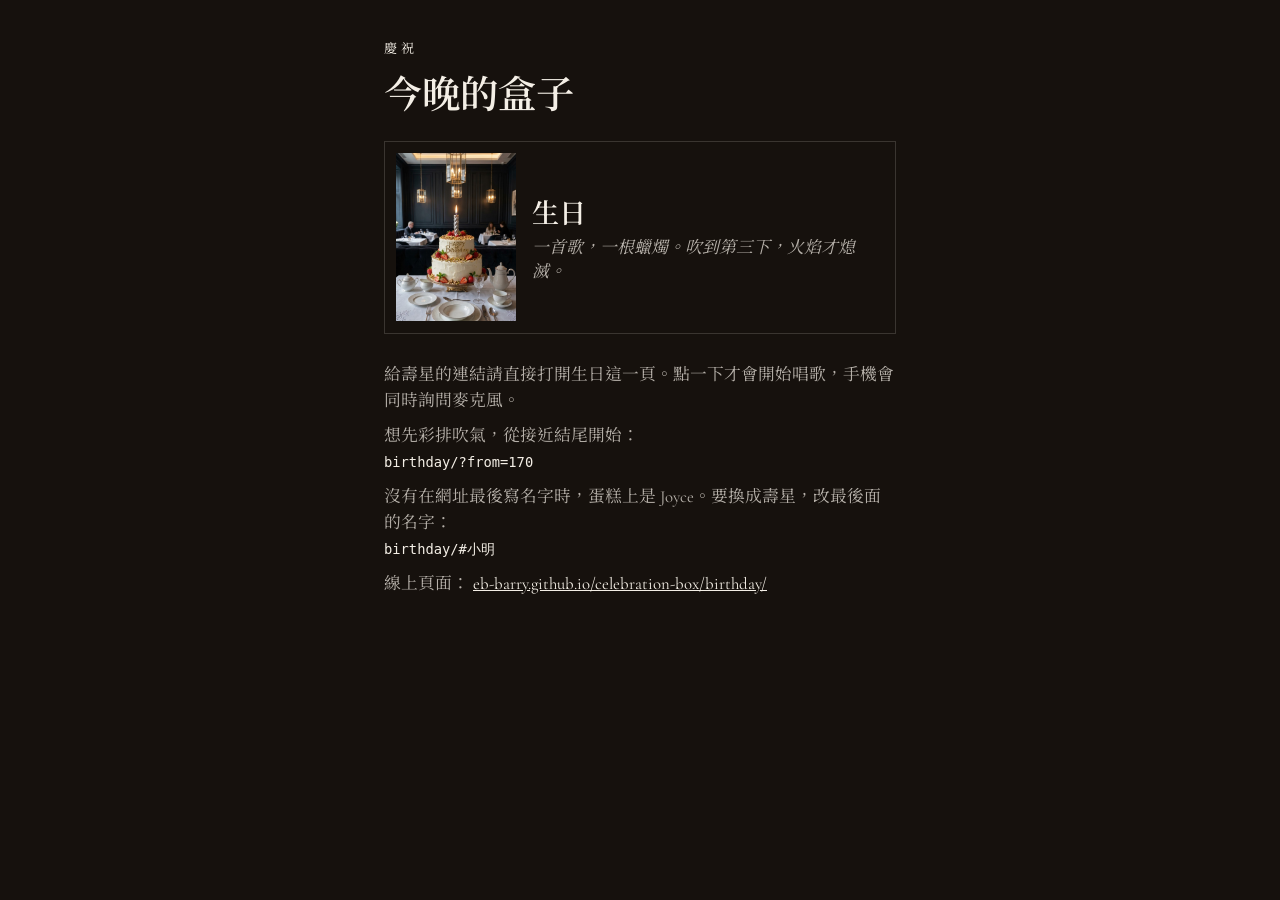
<file: index.html>
<!doctype html>
<html lang="zh-Hant">
  <head>
    <meta charset="utf-8" />
    <meta name="viewport" content="width=device-width, initial-scale=1" />
    <meta name="theme-color" content="#16110d" />
    <meta name="apple-mobile-web-app-title" content="生日" />
    <title>慶祝</title>
    <link rel="icon" type="image/png" sizes="512x512" href="birthday/icon-512.png" />
    <link rel="icon" type="image/png" sizes="192x192" href="birthday/icon-192.png" />
    <link rel="apple-touch-icon" href="birthday/icon-512.png" />
    <link rel="manifest" href="manifest.webmanifest" />
    <link rel="preconnect" href="https://fonts.googleapis.com" />
    <link rel="preconnect" href="https://fonts.gstatic.com" crossorigin />
    <link
      href="https://fonts.googleapis.com/css2?family=Cormorant+Garamond:ital,wght@0,500;0,600;1,500&family=Noto+Serif+TC:wght@500;600&display=swap"
      rel="stylesheet"
    />
    <style>
      :root {
        color-scheme: dark;
        --cream: #f4efe6;
        --dim: rgba(244, 239, 230, 0.72);
        --ink: #16110d;
        --line: rgba(244, 239, 230, 0.16);
      }

      * { box-sizing: border-box; }

      body {
        margin: 0;
        min-height: 100vh;
        background: var(--ink);
        color: var(--cream);
        font-family: "Cormorant Garamond", "Noto Serif TC", "Songti TC", Palatino, serif;
      }

      main {
        width: min(32rem, calc(100% - 2.4rem));
        margin: 0 auto;
        padding: 2.4rem 0 3rem;
      }

      .eyebrow {
        margin: 0;
        letter-spacing: 0.28em;
        font-size: 0.82rem;
      }

      h1 {
        margin: 0.4rem 0 1.4rem;
        font-size: 2.4rem;
        font-weight: 600;
      }

      .scene {
        display: grid;
        grid-template-columns: 7.5rem 1fr;
        gap: 1rem;
        align-items: center;
        padding: 0.7rem;
        border: 1px solid var(--line);
        color: inherit;
        text-decoration: none;
      }

      .scene img {
        width: 7.5rem;
        height: 10.5rem;
        object-fit: cover;
        object-position: center 42%;
      }

      .scene strong,
      .scene em {
        display: block;
      }

      .scene strong {
        font-size: 1.7rem;
        font-weight: 600;
        font-style: normal;
      }

      .scene em {
        margin-top: 0.35rem;
        color: var(--dim);
        font-size: 1.05rem;
        line-height: 1.4;
      }

      .notes {
        margin-top: 1.8rem;
        color: var(--dim);
        font-size: 1.05rem;
        line-height: 1.55;
      }

      .notes p { margin: 0.55rem 0; }

      code {
        font-family: ui-monospace, monospace;
        font-size: 0.82em;
        color: var(--cream);
      }

      a.plain {
        color: var(--cream);
      }
    </style>
  </head>
  <body>
    <main>
      <p class="eyebrow">慶祝</p>
      <h1>今晚的盒子</h1>
      <a class="scene" href="birthday/">
        <img src="birthday%20cake.jpg" alt="" />
        <span>
          <strong>生日</strong>
          <em>一首歌，一根蠟燭。吹到第三下，火焰才熄滅。</em>
        </span>
      </a>
      <section class="notes">
        <p>給壽星的連結請直接打開生日這一頁。點一下才會開始唱歌，手機會同時詢問麥克風。</p>
        <p>想先彩排吹氣，從接近結尾開始：<br /><code>birthday/?from=170</code></p>
        <p>沒有在網址最後寫名字時，蛋糕上是 Joyce。要換成壽星，改最後面的名字：<br /><code>birthday/#小明</code></p>
        <p>
          線上頁面：
          <a class="plain" href="https://eb-barry.github.io/celebration-box/birthday/">eb-barry.github.io/celebration-box/birthday/</a>
        </p>
      </section>
    </main>
  </body>
</html>
</file>
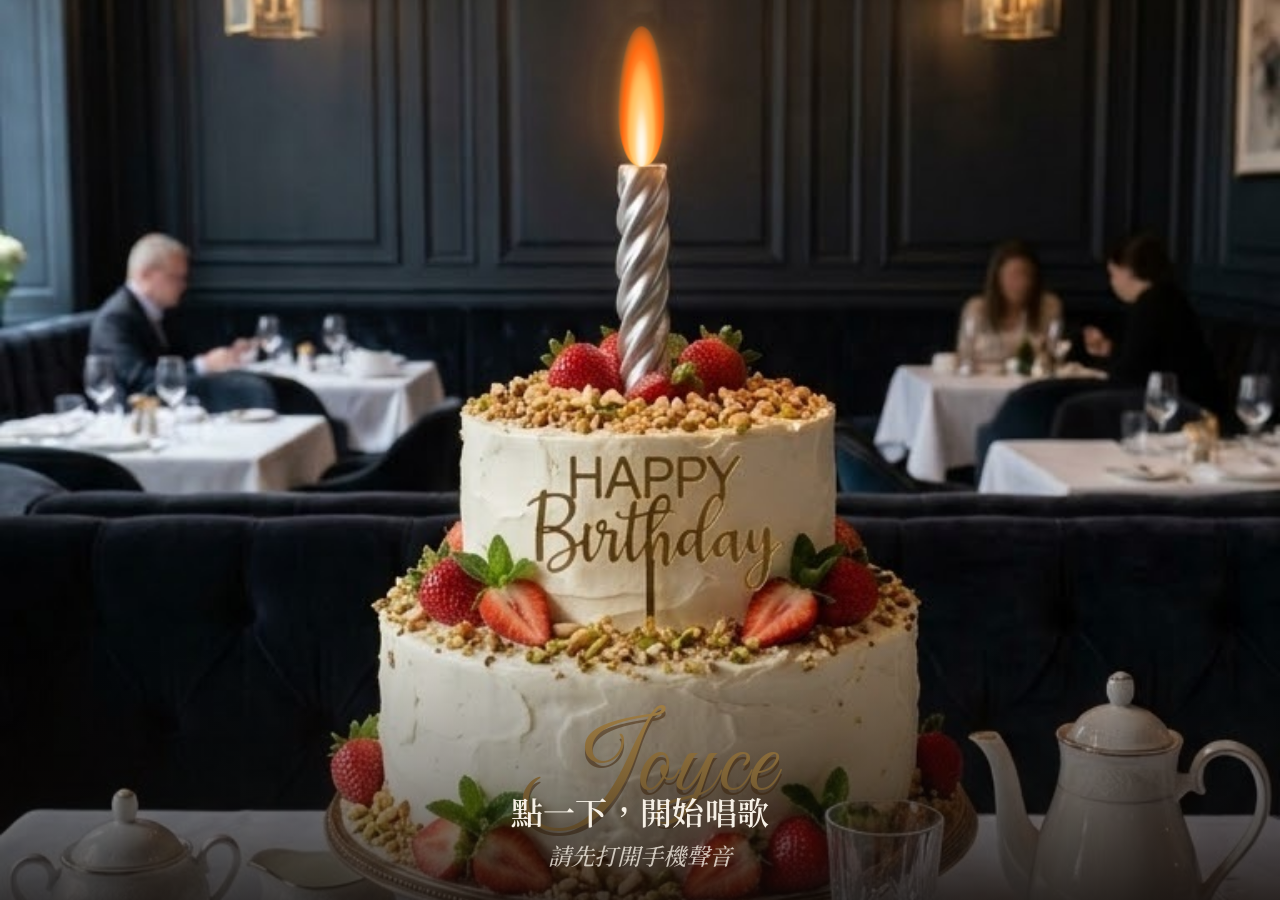
<file: birthday/index.html>
<!doctype html>
<html lang="zh-Hant">
  <head>
    <meta charset="utf-8" />
    <meta name="viewport" content="width=device-width, initial-scale=1, viewport-fit=cover" />
    <meta name="theme-color" content="#140e0a" />
    <meta name="description" content="生日蛋糕、一首歌，然後把蠟燭吹熄。" />
    <meta name="apple-mobile-web-app-capable" content="yes" />
    <meta name="apple-mobile-web-app-title" content="生日" />
    <meta name="mobile-web-app-capable" content="yes" />
    <title>生日</title>
    <link id="favicon" rel="icon" type="image/png" sizes="512x512" href="icon-512.png" />
    <link rel="apple-touch-icon" href="icon-512.png" />
    <link rel="manifest" href="../manifest.webmanifest" />
    <link rel="preconnect" href="https://fonts.googleapis.com" />
    <link rel="preconnect" href="https://fonts.gstatic.com" crossorigin />
    <link
      href="https://fonts.googleapis.com/css2?family=Cormorant+Garamond:ital,wght@0,500;0,600;1,500&family=Great+Vibes&family=Ma+Shan+Zheng&family=Noto+Serif+TC:wght@500;600&display=swap"
      rel="stylesheet"
    />
    <link rel="stylesheet" href="scene.css?v=name-1" />
  </head>
  <body>
    <main class="stage">
      <div id="sheet" class="sheet">
        <img
          id="photo"
          class="photo"
          src="cake-out.jpg"
          alt="桌上的生日蛋糕，中間有一根蠟燭"
        />
        <p id="cake-name" class="cake-name"></p>
        <div class="veil"></div>
        <div id="flame" class="flame-anchor" aria-hidden="true">
          <div class="flame-lean">
            <div class="flame-body">
              <div class="flame-sway">
                <i class="outer"></i>
                <i class="mid"></i>
                <i class="core"></i>
                <i class="spark s1"></i>
                <i class="spark s2"></i>
                <i class="spark s3"></i>
              </div>
            </div>
          </div>
          <div class="smoke" aria-hidden="true">
            <b class="plume"></b>
            <i></i>
            <i></i>
            <i></i>
            <i></i>
            <i></i>
          </div>
        </div>
        <button id="flame-hit" class="flame-hit" type="button" aria-label="輕點燭火" hidden></button>
      </div>
      <div class="caption">
        <p id="primary" class="primary"></p>
        <p id="secondary" class="secondary"></p>
        <button id="again" class="again" type="button" hidden>再點一次</button>
        <p id="debug" hidden></p>
      </div>
      <button id="start" class="start" type="button" aria-label="點一下，開始唱歌"></button>
    </main>
    <audio id="song" src="../Happy%20Birthday-v1.mp3" preload="auto"></audio>
    <script type="module" src="scene.mjs?v=name-1"></script>
  </body>
</html>
</file>
<file: birthday/scene.css>
:root {
  color-scheme: dark;
  --cream: #f6f0e6;
  --cream-dim: rgba(246, 240, 230, 0.78);
  --ink: #140e0a;
}

* {
  box-sizing: border-box;
}

html,
body {
  margin: 0;
  height: 100%;
  background: var(--ink);
  color: var(--cream);
  font-family: "Cormorant Garamond", "Noto Serif TC", "Songti TC", Palatino, serif;
}

body {
  min-height: 100vh;
  min-height: 100dvh;
}

button {
  font: inherit;
  color: inherit;
}

.stage {
  position: relative;
  height: 100vh;
  height: 100svh;
  height: 100dvh;
  overflow: hidden;
  background: var(--ink);
  user-select: none;
  -webkit-user-select: none;
  touch-action: manipulation;
}

.sheet {
  position: absolute;
  left: 50%;
  top: 50%;
  transform: translate(-50%, -50%);
  --s: 1;
  --flame-x: 50.1302%;
  --flame-y: 37.6453%;
}

.photo {
  display: block;
  width: 100%;
  height: 100%;
  object-fit: fill;
}

.cake-name {
  position: absolute;
  z-index: 1;
  left: 51%;
  top: 63.8%;
  margin: 0;
  transform: translate(-50%, -50%);
  font-family: "Great Vibes", "Ma Shan Zheng", cursive;
  font-size: calc(var(--s) * 64px);
  font-weight: 400;
  line-height: 1;
  letter-spacing: 0.02em;
  color: #c49a52;
  text-shadow:
    0 0.045em 0 rgba(92, 54, 16, 0.55),
    0 0.09em 0.14em rgba(70, 40, 10, 0.28);
  white-space: nowrap;
  text-align: center;
  pointer-events: none;
}

.veil {
  position: absolute;
  inset: 0;
  z-index: 2;
  background: rgba(0, 0, 0, 0.34);
  opacity: 0;
  pointer-events: none;
  transition: opacity 1.8s ease;
}

.stage.is-out .veil {
  opacity: 1;
}

.flame-anchor {
  position: absolute;
  z-index: 3;
  left: var(--flame-x);
  top: var(--flame-y);
  width: 0;
  height: 0;
  --lean: 0;
  --flame-scale: 1;
  perspective: calc(var(--s) * 160px);
  perspective-origin: 50% 100%;
  pointer-events: none;
}

.flame-lean {
  transform: translateX(calc(var(--lean) * var(--s) * 14px)) rotate(calc(var(--lean) * 8deg));
  transform-origin: bottom center;
  transform-style: preserve-3d;
}

.flame-body {
  position: absolute;
  left: 0;
  bottom: 0;
  width: calc(var(--s) * 38px);
  height: calc(var(--s) * 84px);
  transform: translateX(-50%) scale(var(--flame-scale));
  transform-origin: 50% 100%;
  transform-style: preserve-3d;
  transition: transform 0.05s steps(1, end), opacity 0.18s linear;
}

.flame-sway {
  position: absolute;
  inset: 0;
  transform-origin: 50% 100%;
  animation: drift 5.8s linear infinite;
  filter:
    drop-shadow(0 0 6px rgba(255, 186, 80, 0.55))
    drop-shadow(0 0 16px rgba(255, 120, 30, 0.28));
}

.flame-anchor.bow .flame-lean {
  transform: none;
}

.flame-anchor.bow .flame-body {
  transform: translateX(-50%) rotateX(42deg) scale(calc(var(--flame-scale) * 0.96), calc(var(--flame-scale) * 0.68));
}

.flame-anchor.bow .flame-sway,
.flame-anchor.bow .outer,
.flame-anchor.bow .mid,
.flame-anchor.bow .core {
  animation: none;
}

.flame-anchor.bow .flame-sway {
  filter: drop-shadow(0 0 5px rgba(255, 170, 60, 0.4));
}

.flame-anchor.carry {
  z-index: 8;
  perspective: none;
}

.flame-anchor.carry .flame-body {
  transition: none;
}

.flame-anchor.out .flame-sway {
  animation: none;
}

.flame-anchor.out .flame-body {
  animation: snuff 0.32s ease-in forwards;
}

.flame-anchor.cold .flame-lean {
  visibility: hidden;
}

.outer,
.mid,
.core,
.spark,
.smoke i {
  position: absolute;
  left: 50%;
  pointer-events: none;
}

.outer,
.mid,
.core {
  bottom: 0;
  transform: translateX(-50%);
  transform-origin: 50% 100%;
  border-radius: 50% 50% 46% 46% / 62% 62% 38% 38%;
}

.outer {
  width: 72%;
  height: 100%;
  background: radial-gradient(ellipse at 50% 78%, #fff1c4 0%, #ffb14a 34%, #ff6a12 58%, rgba(255, 90, 16, 0) 78%);
  animation: flicker 2.1s linear infinite;
}

.mid {
  width: 46%;
  height: 76%;
  background: radial-gradient(ellipse at 50% 78%, #fff7dc 0%, #ffc56a 46%, rgba(255, 176, 48, 0) 74%);
  animation: flicker-b 3.4s linear infinite;
}

.core {
  width: 20%;
  height: 42%;
  background: radial-gradient(ellipse at 50% 70%, #fffaf0 0%, rgba(255, 244, 220, 0) 72%);
}

.spark {
  bottom: 42%;
  width: calc(var(--s) * 3px);
  height: calc(var(--s) * 3px);
  margin-left: calc(var(--s) * -1.5px);
  border-radius: 50%;
  background: #ffe7a8;
  opacity: 0;
}

.flame-anchor.bow .spark {
  animation: spark 0.8s ease-out;
}

.s1 { --dx: 18px; --dy: -40px; }
.s2 { --dx: -16px; --dy: -28px; animation-delay: 0.05s; }
.s3 { --dx: 8px; --dy: -52px; animation-delay: 0.1s; }

.smoke {
  opacity: 0;
  transition: opacity 0.45s ease;
}

.plume {
  position: absolute;
  left: 50%;
  bottom: 0;
  width: calc(var(--s) * 46px);
  height: calc(var(--s) * 130px);
  transform: translateX(-50%);
  border-radius: 50%;
  background: linear-gradient(to top, rgba(244, 240, 234, 0.05), rgba(236, 232, 226, 0.72) 28%, rgba(226, 222, 216, 0.28) 68%, transparent);
  filter: blur(calc(var(--s) * 5px));
  opacity: 0;
}

.smoke i {
  bottom: 0;
  width: calc(var(--s) * 26px);
  height: calc(var(--s) * 42px);
  margin-left: calc(var(--s) * -13px);
  border-radius: 50%;
  background: rgba(242, 238, 232, 0.8);
  filter: blur(calc(var(--s) * 3px));
  opacity: 0;
}

.flame-anchor.smoking .smoke {
  opacity: 1;
}

.flame-anchor.smoking .plume {
  animation: plume 5s ease-out forwards;
}

.flame-anchor.smoking .smoke i {
  animation: rise 2.15s ease-out infinite;
}

.flame-anchor.smoking .smoke i:nth-child(2) { animation-delay: 0.35s; margin-left: calc(var(--s) * -4px); }
.flame-anchor.smoking .smoke i:nth-child(3) { animation-delay: 0.7s; margin-left: calc(var(--s) * -18px); }
.flame-anchor.smoking .smoke i:nth-child(4) { animation-delay: 1.05s; }
.flame-anchor.smoking .smoke i:nth-child(5) { animation-delay: 1.4s; margin-left: calc(var(--s) * -8px); }

.flame-anchor.out .outer,
.flame-anchor.out .mid,
.flame-anchor.out .core {
  animation: none;
}

.caption {
  position: absolute;
  z-index: 4;
  left: 0;
  right: 0;
  bottom: 0;
  padding: 18vh 1.6rem calc(1.6rem + env(safe-area-inset-bottom));
  background: linear-gradient(to top, rgba(12, 8, 6, 0.78) 0%, rgba(12, 8, 6, 0.38) 46%, transparent 100%);
  text-align: center;
  pointer-events: none;
}

.caption.is-in .primary,
.caption.is-in .secondary {
  animation: rise-in 0.7s ease both;
}

.primary,
.secondary {
  margin: 0;
  text-wrap: balance;
}

.primary {
  font-size: clamp(1.35rem, 4.6vw, 2rem);
  font-weight: 600;
  letter-spacing: 0.01em;
  line-height: 1.35;
  min-height: 1.35em;
}

.caption.is-ending {
  background: linear-gradient(to top, rgba(12, 8, 6, 0.62) 0%, rgba(12, 8, 6, 0.24) 48%, transparent 100%);
  padding-bottom: calc(4.6rem + env(safe-area-inset-bottom));
}

.caption.is-ending .again {
  position: absolute;
  left: 0;
  right: 0;
  bottom: calc(0.55rem + env(safe-area-inset-bottom));
  margin-top: 0;
}

.caption.is-ending .primary {
  font-size: clamp(2.025rem, 6.9vw, 3rem);
  line-height: 1.45;
  letter-spacing: 0.04em;
  color: #ffffff;
  -webkit-text-fill-color: #ffffff;
  background: none;
  filter: none;
}

.caption.is-ending.is-lit .primary {
  color: #fff8e4;
  -webkit-text-fill-color: #fff8e4;
  background: none;
  filter:
    drop-shadow(0 0 0.05em rgba(255, 252, 240, 0.95))
    drop-shadow(0 0 0.14em rgba(255, 210, 80, 0.85))
    drop-shadow(0 0 0.28em rgba(255, 176, 36, 0.45));
}

.caption.is-ending.is-lit.is-in .primary {
  animation: ending-glow 3.6s ease-in-out infinite;
}

.secondary {
  margin-top: 0.35rem;
  font-size: clamp(1.05rem, 3.6vw, 1.45rem);
  font-weight: 500;
  font-style: italic;
  color: var(--cream-dim);
  line-height: 1.4;
}

.again,
.flame-hit,
.start {
  border: 0;
  background: transparent;
  cursor: pointer;
}

.start {
  position: absolute;
  inset: 0;
  z-index: 5;
}

.again {
  pointer-events: auto;
  margin-top: 1.1rem;
  padding: 0.35rem 0.2rem;
  letter-spacing: 0.14em;
  font-size: 0.95rem;
  font-style: italic;
}

.flame-hit {
  position: absolute;
  z-index: 6;
  left: var(--flame-x);
  top: var(--flame-y);
  width: calc(var(--s) * 110px);
  height: calc(var(--s) * 150px);
  transform: translate(-50%, -100%);
  border-radius: 999px;
}

#debug {
  position: absolute;
  z-index: 7;
  top: calc(0.6rem + env(safe-area-inset-top));
  left: 0.7rem;
  margin: 0;
  font-family: ui-monospace, monospace;
  font-size: 0.75rem;
  letter-spacing: 0;
  font-style: normal;
  color: #ffe7a8;
}

@keyframes drift {
  0%,
  100% { transform: translateX(calc(var(--s) * -2px)) rotate(-3deg) scale(0.98, 1.04); }
  6% { transform: translateX(calc(var(--s) * 2px)) rotate(5deg) scale(1.04, 0.86); }
  11% { transform: translateX(calc(var(--s) * 1px)) rotate(1deg) scale(0.94, 1.18); }
  18% { transform: translateX(calc(var(--s) * -7px)) rotate(-16deg) scale(0.9, 1.06); }
  24% { transform: translateX(calc(var(--s) * -3px)) rotate(-6deg) scale(1.05, 0.82); }
  31% { transform: translateX(calc(var(--s) * 1px)) rotate(2deg) scale(0.96, 1.22); }
  37% { transform: translateX(calc(var(--s) * 4px)) rotate(8deg) scale(1.02, 0.94); }
  44% { transform: translateX(calc(var(--s) * 9px)) rotate(18deg) scale(0.88, 1.08); }
  52% { transform: translateX(calc(var(--s) * 3px)) rotate(7deg) scale(1.06, 0.78); }
  58% { transform: translateX(calc(var(--s) * -1px)) rotate(-2deg) scale(0.95, 1.16); }
  66% { transform: translateX(calc(var(--s) * -8px)) rotate(-19deg) scale(0.92, 0.9); }
  73% { transform: translateX(calc(var(--s) * -2px)) rotate(-4deg) scale(1, 1.2); }
  81% { transform: translateX(calc(var(--s) * 6px)) rotate(13deg) scale(0.97, 0.84); }
  88% { transform: translateX(calc(var(--s) * 2px)) rotate(3deg) scale(0.93, 1.12); }
  94% { transform: translateX(calc(var(--s) * -5px)) rotate(-11deg) scale(1.03, 0.96); }
}

@keyframes flicker {
  0%,
  100% { transform: translateX(-50%) rotate(-2deg) scale(1, 1); }
  9% { transform: translateX(-50%) rotate(4deg) scale(0.92, 1.14); }
  17% { transform: translateX(-50%) rotate(-1deg) scale(1.06, 0.84); }
  28% { transform: translateX(-50%) rotate(-7deg) scale(0.9, 1.08); }
  41% { transform: translateX(-50%) rotate(2deg) scale(1.04, 0.9); }
  53% { transform: translateX(-50%) rotate(6deg) scale(0.88, 1.16); }
  67% { transform: translateX(-50%) rotate(-3deg) scale(1.02, 0.8); }
  79% { transform: translateX(-50%) rotate(1deg) scale(0.96, 1.1); }
  91% { transform: translateX(-50%) rotate(-5deg) scale(1.05, 0.92); }
}

@keyframes flicker-b {
  0%,
  100% { transform: translateX(-50%) rotate(2deg) scale(1, 0.94); }
  13% { transform: translateX(-50%) rotate(-5deg) scale(0.9, 1.12); }
  27% { transform: translateX(-50%) rotate(1deg) scale(1.08, 0.82); }
  44% { transform: translateX(-50%) rotate(6deg) scale(0.94, 1.06); }
  61% { transform: translateX(-50%) rotate(-2deg) scale(1.02, 0.78); }
  76% { transform: translateX(-50%) rotate(-6deg) scale(0.88, 1.18); }
  89% { transform: translateX(-50%) rotate(3deg) scale(1.04, 0.9); }
}

@keyframes snuff {
  0% { transform: translateX(-50%) scale(var(--flame-scale)); opacity: 1; }
  100% { transform: translateX(-50%) scale(0.16, 0.04); opacity: 0; }
}

@keyframes spark {
  0% { opacity: 1; transform: translate(0, 0) scale(1); }
  100% { opacity: 0; transform: translate(calc(var(--dx) * var(--s)), calc(var(--dy) * var(--s))) scale(0.2); }
}

@keyframes rise {
  0% { opacity: 0; transform: translate(-50%, 4px) scale(0.55); }
  18% { opacity: 0.95; }
  100% { opacity: 0; transform: translate(calc(-50% + var(--s) * 16px), calc(var(--s) * -160px)) scale(1.8); }
}

@keyframes plume {
  0% { opacity: 0; transform: translateX(-50%) translateY(6px) scale(0.65); }
  10% { opacity: 1; }
  75% { opacity: 0.85; transform: translateX(-50%) translateY(calc(var(--s) * -18px)) scale(1); }
  100% { opacity: 0; transform: translateX(-50%) translateY(calc(var(--s) * -36px)) scale(1.2); }
}

@keyframes rise-in {
  from { opacity: 0; transform: translateY(8px); }
  to { opacity: 1; transform: none; }
}

@keyframes ending-glow {
  0%,
  100% {
    filter:
      drop-shadow(0 0 0.05em rgba(255, 252, 240, 0.9))
      drop-shadow(0 0 0.12em rgba(255, 210, 80, 0.8))
      drop-shadow(0 0 0.24em rgba(255, 176, 36, 0.4));
  }
  50% {
    filter:
      drop-shadow(0 0 0.07em #fffef8)
      drop-shadow(0 0 0.16em rgba(255, 220, 100, 0.92))
      drop-shadow(0 0 0.32em rgba(255, 184, 42, 0.5));
  }
}

@media (prefers-reduced-motion: reduce) {
  .flame-sway {
    animation: drift-soft 2.4s ease-in-out infinite;
  }

  .outer,
  .mid,
  .spark,
  .caption.is-in .primary,
  .caption.is-in .secondary,
  .caption.is-ending.is-lit.is-in .primary {
    animation: none;
  }

  .flame-anchor.smoking .smoke i {
    animation: none;
    opacity: 0.75;
  }

  .flame-anchor.smoking .plume {
    animation: none;
    opacity: 0.8;
  }

  .veil,
  .smoke {
    transition: none;
  }
}

@keyframes drift-soft {
  0%,
  100% { transform: rotate(-3deg) scale(1, 1); }
  23% { transform: rotate(4deg) scale(1, 0.94); }
  47% { transform: rotate(-1deg) scale(1, 1.06); }
  71% { transform: rotate(2deg) scale(1, 0.9); }
}
</file>
